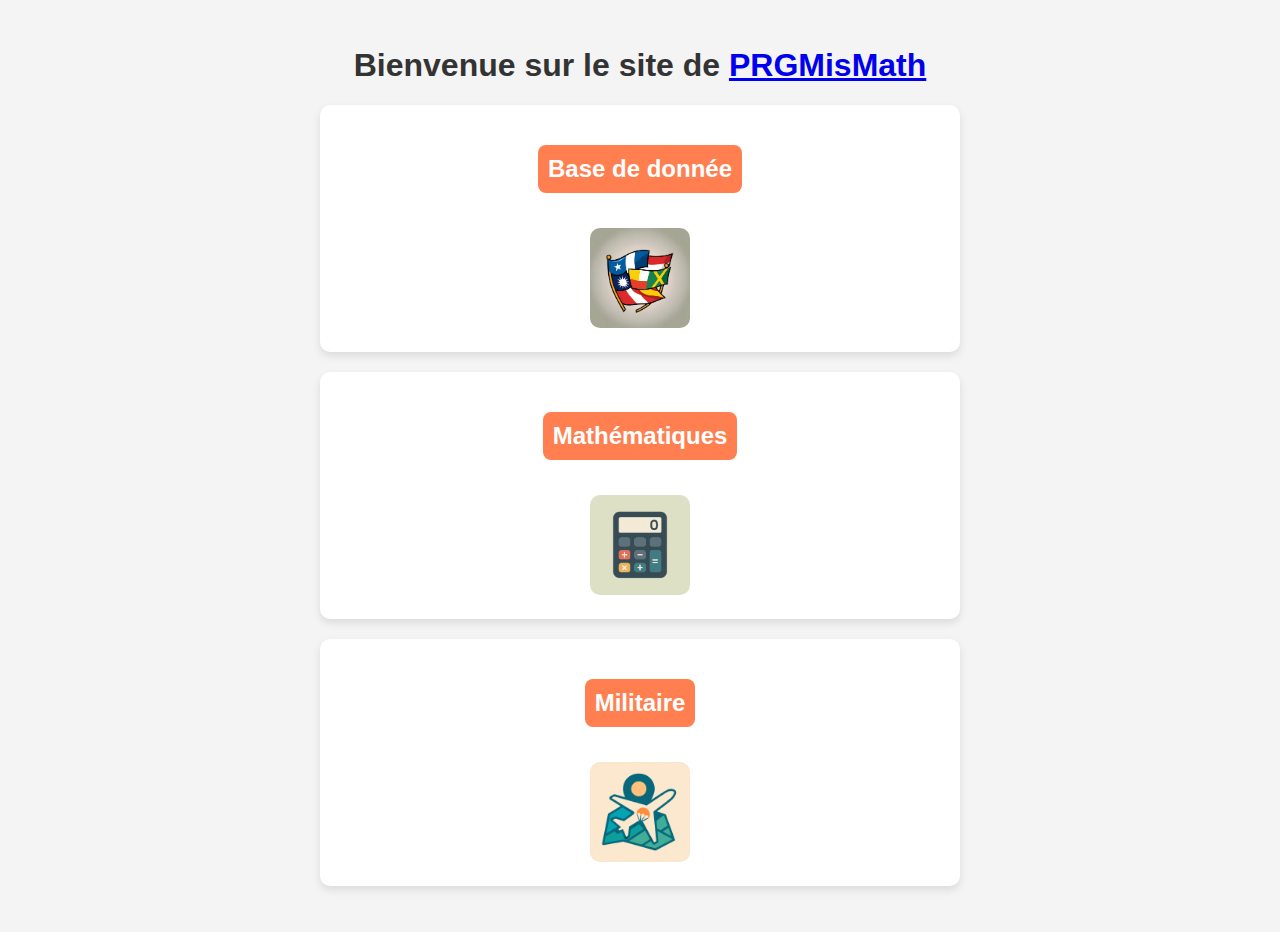
<file: index.html>
<!DOCTYPE html>
<html lang="fr">
<head>
    <meta charset="UTF-8">
    <meta name="viewport" content="width=device-width, initial-scale=1.0">
    <title>Index</title>
    <style>
        body {
            margin: 0;
            padding: 2%;
            background-color: #f4f4f4;
            font-family: Arial, sans-serif;
            text-align: center;
        }
        h1 {
            font-weight: bold;
            color: #333;
        }
        h2 {
            background-color: #ff7f50;
            color: white;
            padding: 10px;
            border-radius: 8px;
            display: inline-block;
        }
        .container {
            background: white;
            padding: 20px;
            margin: 20px auto;
            width: 80%;
            max-width: 600px;
            border-radius: 10px;
            box-shadow: 0 4px 8px rgba(0, 0, 0, 0.1);
        }
        .app_menu {
            display: flex;
            justify-content: center;
            gap: 15px;
            margin-top: 15px;
        }
        .app_disp img {
            width: 100px;
            height: auto;
            border-radius: 10px;
            transition: transform 0.3s ease-in-out;
        }
        .app_disp img:hover {
            transform: scale(1.1);
        }
    </style>
</head>
<body>
    <h1>Bienvenue sur le site de <a href="https://github.com/PRGMisMath">PRGMisMath</a></h1>
    
    <div class="container" id="data-base">
        <h2>Base de donnée</h2>
        <div class="app_menu">
            <div class="app_disp">
                <a href="./Flag/main.html"><img src="Flag/logo.png" alt="Base de donnée"></a>
            </div>
        </div>
    </div>
    
    <div class="container" id="math">
        <h2>Mathématiques</h2>
        <div class="app_menu">
            <div class="app_disp">
                <a href="./Calculator/main.html"><img src="Calculator/logo.png" alt="Mathématiques"></a>
            </div>
        </div>
    </div>
    
    <div class="container" id="mili">
        <h2>Militaire</h2>
        <div class="app_menu">
            <div class="app_disp">
                <a href="./Plane/main.html"><img src="Plane/logo.png" alt="Militaire"></a>
            </div>
        </div>
    </div>
</body>
</html>
</file>
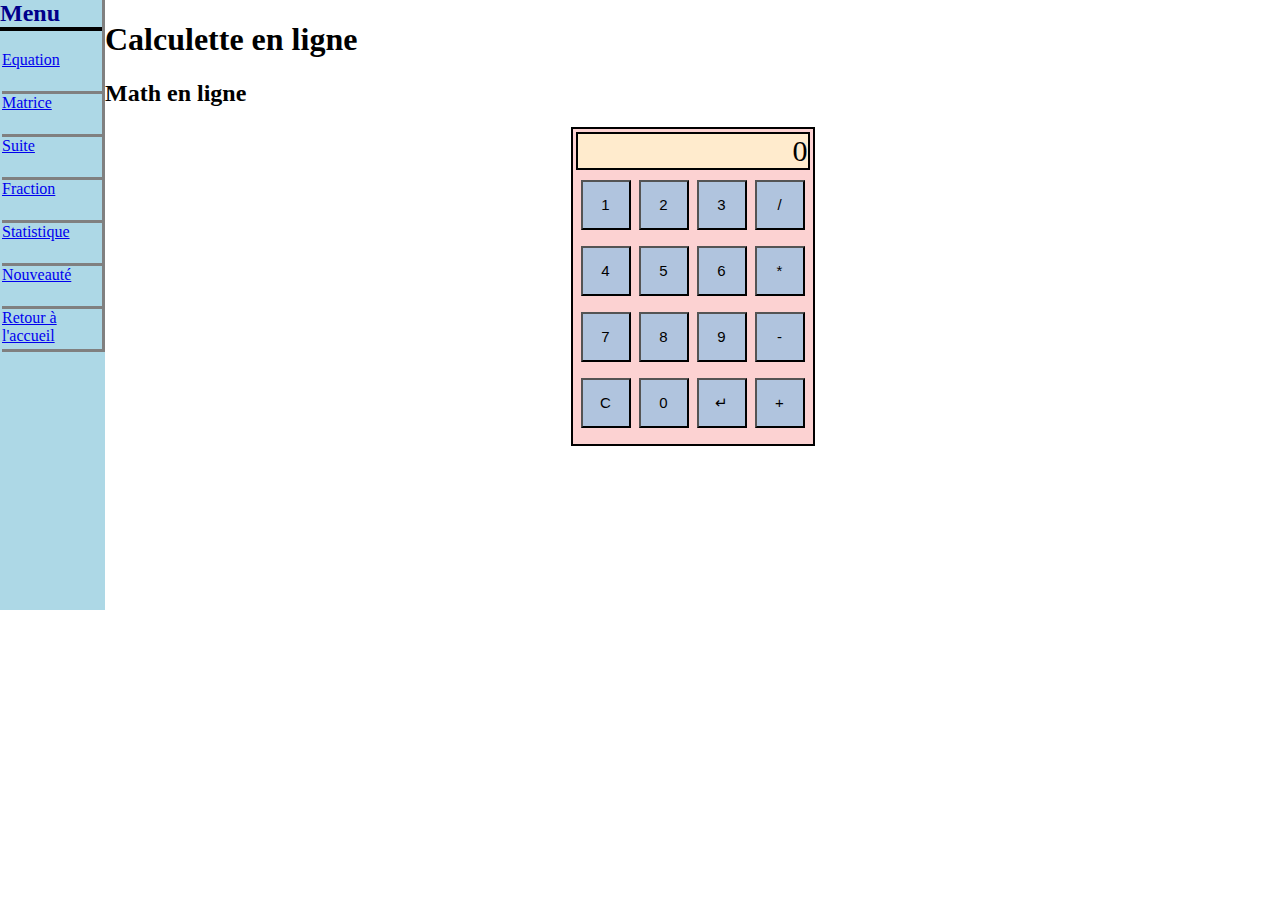
<file: calculator.html>
<!DOCTYPE html>
<html>
    <head>
        <title>Calculatrice en ligne</title>
        <link rel="icon" type="image/png" href="calculette.png">
        <script>
            var stock = 0;
            var operation = "";
            var autre = null;
            var isoperable = false;
            function affiche(event)
            {
                isoperable = (operation != "");
                stock = stock * 10 + ((event.name=="1") ? 1 : ((event.name=="2") ? 2 : ((event.name=="3") ? 3 : ((event.name=="4") ? 4 : ((event.name=="5") ? 5 : ((event.name=="6") ? 6 : ((event.name=="7") ? 7 : ((event.name=="8") ? 8 : ((event.name=="9") ? 9 : 0)))))))));
                document.querySelector("#Result").innerText = stock;
            }
            function calcul(event)
            {
                if (event.name=="Clear")
                {
                    if (stock == 0)
                    {
                        autre = null;
                        operation = "";
                    }
                    stock = 0;
                    document.querySelector("#Result").innerText = '0';
                }
                else if (event.name=="Enter")
                {
                    document.querySelector("#Result").innerText = ope();
                }
                else
                {
                    if (isoperable)
                    {
                        document.querySelector("#Result").innerText = ope();
                    }
                    if (stock != null)
                        autre = stock;
                    stock = 0;
                    operation = event.name;
                }
            }
            function ope()
            {
                if (operation=="+")
                {
                    autre += stock;
                }
                else if (operation=="-")
                {
                    autre -= stock;
                }
                else if (operation=="*")
                {
                    autre *= stock;
                }
                else if (operation=="/")
                {
                    autre /= stock;
                }
                stock = null;
                operation = "";

                return autre;
            }
        </script>
        <style>
            body{
                position: relative;
                margin: 0px;
            }
            button{
                width: 50px;
                height: 50px;
                margin-left: 2px;
                margin-right: 2px;
                background-color: lightsteelblue;
                text-decoration: black;
                font-size: 15px;
            }
            button:hover {
                background-color: steelblue;
            }
            div#menu-bar{
                background-color: lightblue;
                float: left;
                height: 610px;
            }
            div#main{
                overflow: hidden;
            }
            div#menu-container{
                border-right: solid gray;
            }
            div#menu-container h2{
                margin-top: 0px;
                color: darkblue;
                border-bottom: 4px solid black;
            }
            nav ul{
                padding: 0px;
                margin-left: 2px;
                list-style-type: none;
            }
            nav li{
                width: 100px;
                height: 40px;
                padding: 0px;
                margin: 0px;
                border-bottom: solid gray;
            }
            .calculette{
                display: block;
                border:2px solid black;
                background-color: rgb(252, 210, 210);
                margin-left: auto;
                margin-right: auto;
                width: 15em;
                text-align: center;
            }
            .text_result{
                border: 2px solid black;
                margin: 3px;
                margin-bottom: 10px;
                font-size: 30px;
                background-color: blanchedalmond;
                text-align: right;
            }
        </style>
    </head>
    <body>
        <div id="menu-bar">
            <div id="menu-container">
                <h2>Menu</h2>
                <nav>
                    <ul>
                        <li><a href="none.html">Equation</a></li>
                        <li><a href="none.html">Matrice</a></li>
                        <li><a href="suite.html">Suite</a></li>
                        <li><a href="none.html">Fraction</a></li>
                        <li><a href="none.html">Statistique</a></li>
                        <li><a href="none.html">Nouveauté</a></li>
                        <li><a href="none.html">Retour à l'accueil</a></li>
                    </ul>
                </nav>
            </div>
        </div>
        <div id="main">
            <h1>Calculette en ligne</h1>
            <h2>Math en ligne</h2>
            <div class="calculette">
                <p class="text_result" id="Result">0</p>
                <button onclick="affiche(this)" name="1">1</button>
                <button onclick="affiche(this)" name="2">2</button>
                <button onclick="affiche(this)" name="3">3</button>
                <button onclick="calcul(this)" name="/">/</button>
                <p></p>
                <button onclick="affiche(this)" name="4">4</button>
                <button onclick="affiche(this)" name="5">5</button>
                <button onclick="affiche(this)" name="6">6</button>
                <button onclick="calcul(this)" name="*">*</button>
                <p></p>
                <button onclick="affiche(this)" name="7">7</button>
                <button onclick="affiche(this)" name="8">8</button>
                <button onclick="affiche(this)" name="9">9</button>
                <button onclick="calcul(this)" name="-">-</button>
                <p></p>
                <button onclick="calcul(this)" name="Clear">C</button>
                <button onclick="affiche(this)" name="0">0</button>
                <button onclick="calcul(this)" name="Enter">↵</button>
                <button onclick="calcul(this)" name="+">+</button>
                <p></p>
            </div>
        </div>
    </body>
</html>
</file>
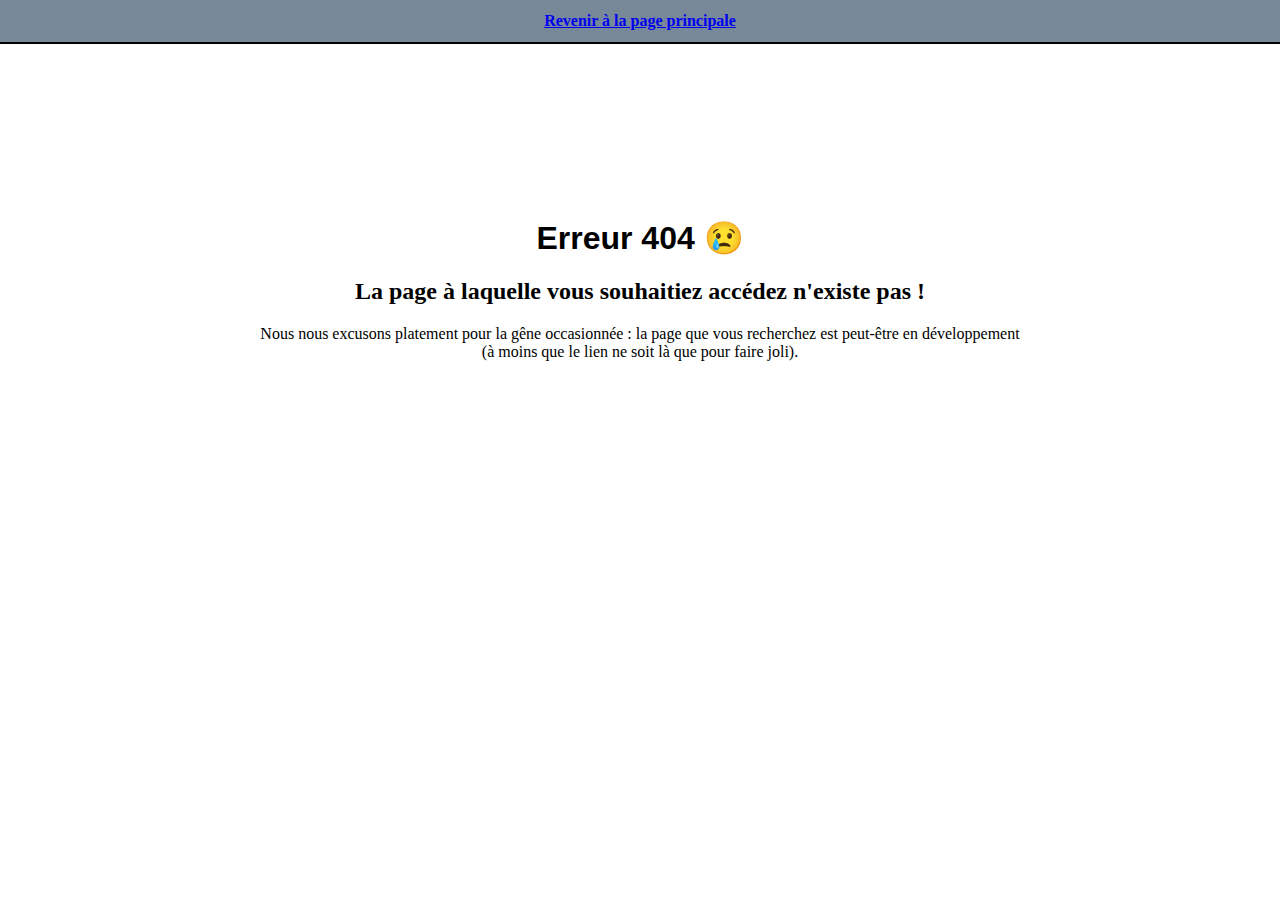
<file: none.html>
<!DOCTYPE html>

<html>
    <head>
        <title>Page non trouvée !</title>
        <style>
            body {
                margin: 0px;
                padding: 0px;
                text-align: center;
            }
            a div {
                background-color: lightslategray;
                font-family: Georgia, Times, 'Times New Roman', serif;
                width: 100%;
                height: fit-content;
                border-bottom: solid 2px black;
            }
            a div h4 {
                margin: 0px;
                padding: 12px;
            }
            div#main {
                padding: 12% 20% 0% 20%;
            }
            h1 {
                font-family: 'Trebuchet MS', 'Lucida Sans Unicode', 'Lucida Grande', 'Lucida Sans', Arial, sans-serif;
            }
        </style>
    </head>
    <body>
        <a href="./index.html"><div><h4>Revenir à la page principale</h4></div></a>
        <div id="main">
        <h1>Erreur 404 😢</h1>
        <h2>La page à laquelle vous souhaitiez accédez n'existe pas !</h2>
        <p>Nous nous excusons platement pour la gêne occasionnée : 
            la page que vous recherchez est peut-être en développement (à moins que le lien ne soit là que pour faire joli).</p>
        </div>
    </body>
    <script>
        document.querySelector("body").style = `height: ${window.innerHeight-2}px;`;
        window.onresize = (event) => {
            document.querySelector("body").style = `height: ${window.innerHeight-2}px;`;
        }
    </script>
</html>
</file>
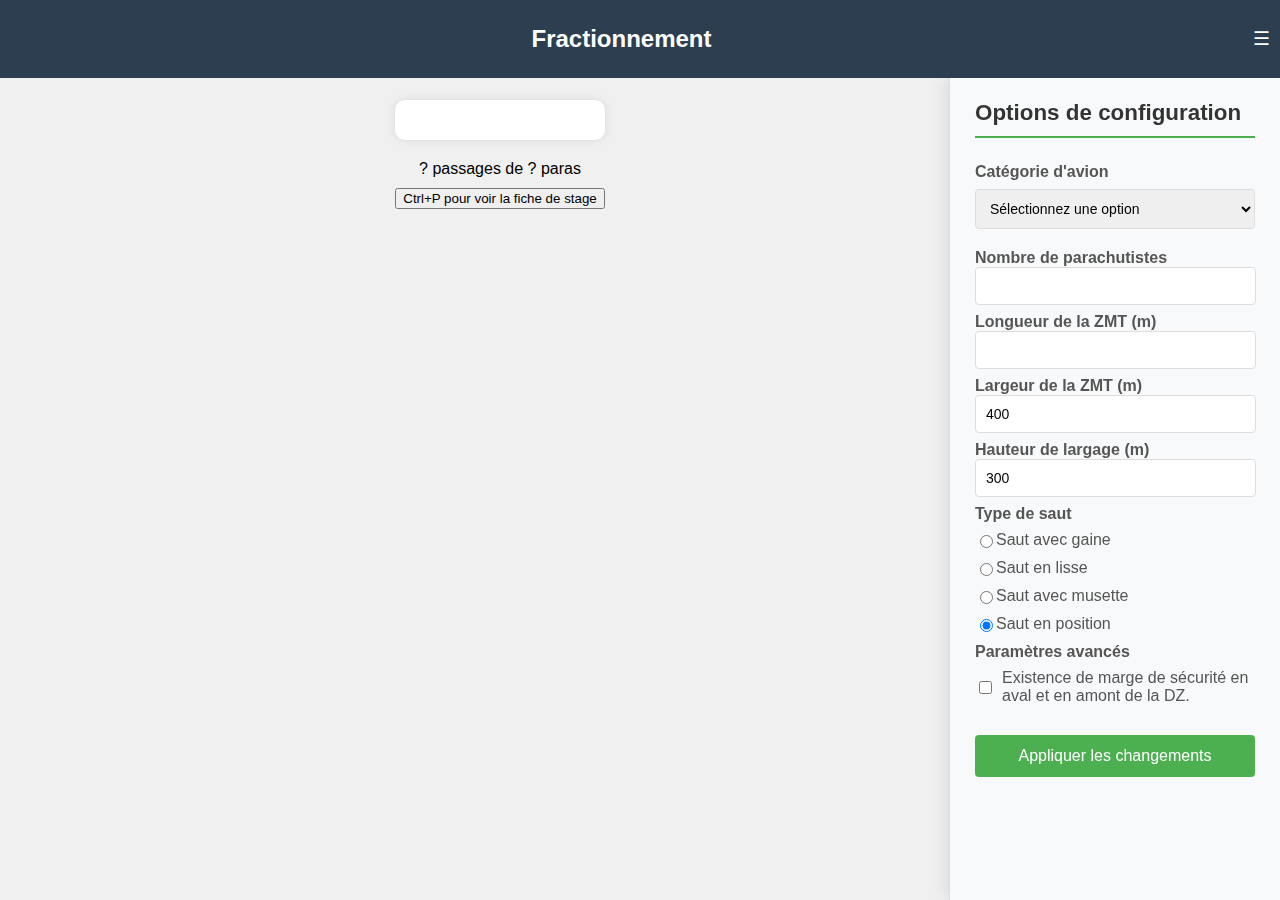
<file: Plane/main.html>
<!DOCTYPE html>
<html lang="fr">
<head>
    <meta charset="UTF-8">
    <meta name="viewport" content="width=device-width, initial-scale=1.0">
    <title>Fractionnement d'avion</title>
    <link href="plane.css" rel="stylesheet">
    <link href="panel.css" rel="stylesheet">
    <style>
        body {
            font-family: Arial, sans-serif;
            display: flex;
            flex-direction: column;
            align-items: center;
            margin: 0;
            padding: 20px;
            background-color: #f0f0f0;
            padding-top: 100px;
        }
        header {
            width: 100%;
            background-color: #2c3e50;
            color: white;
            text-align: center;
            padding: 5px 0;
            position: fixed;
            top: 0;
            left: 0;
            z-index: 1000;
            display: flex;
            justify-content: space-between;
        }
        .center-el {
            display: flex;
            justify-content: center;
            width: -webkit-fill-available;
        }
        #toggle-button {
            border: 0;
            background-color: inherit;
            color: white;
            padding: 10px;
            font-size: larger;
        }
        .print {
            display: none;
        }
        .imbriq_sel {
            padding-left: 5px;
            border-left: gray 5px solid;
            margin-top: 5px;
        }
        .tow-right {
            margin-right: 280px;
        }
        @media (max-width: 800px) {
            .tow-right {
                margin-right: 0;
            }
        }
        @media print {
            @page {
                size: A4;
                margin: 0;
            }
            .no-print {
                display: none;
            }
            .print {
                display: block;
            }
            body {
                font-size: small;
                margin: 20mm;
                padding: 0;
                width: 210mm;
                height: 297mm;
                font-family: Arial, sans-serif;
                display: flex;
                flex-direction: column;
                align-items: center;
                background-color: white;
            }
            .header {
                width: 100%;
                text-align: center;
                margin-bottom: 10mm;
                font-size: 18px;
                font-weight: bold;
                margin-top: 10mm;
            }
            .container {
                width: 90%;
            }
            .section {
                margin-bottom: 10mm;
            }
            table {
                width: 100%;
                border-collapse: collapse;
                margin-bottom: 10mm;
            }
            th, td {
                border: 1px solid black;
                padding: 5px;
                text-align: center;
            }
            th {
                background-color: #bebebe;
            }
            .inspection {
                display: flex;
                justify-content: space-between;
                margin-bottom: 10mm;
            }
            .inspection div {
                width: 25%;
            }
            .totals {
                display: flex;
                justify-content: space-between;
                width: 100%;
            }
            .totals div {
                width: 47%;
            }
            .totals div.justlr {
                display: flex;
                justify-content: space-between;
                width: 100%;
            }
            .bold-border-top {
                border-top: 2px solid black;
            }
            .bold-border-bottom {
                border-bottom: 2px solid black;
            }
            .bold-border-left {
                border-left: 2px solid black;
            }
            .bold-border-right {
                border-right: 2px solid black;
            }
            .top-right-box {
                position: absolute;
                top: 10mm;
                right: 10mm;
                border: 1px solid black;
                padding: 5px;
                background-color: white;
                line-height: 150%;
            }
        }
    </style>
</head>
<body>

    <div class="no-print tow-right" id="main">
    <header>
        <div class="center-el">
            <h2>Fractionnement</h2>
        </div>
        <button id="toggle-button" onclick="togglePanel()">☰</button>
    </header>

    <div class="options-panel">
        <h2>Options de configuration</h2>
        <div class="option" id="cat">
            <label for="plane-cat">Catégorie d'avion</label>
            <select id="plane-cat" onchange="catChanged(cat_sel.value);">
                <option value="" disabled hidden selected style="color:gray;">Sélectionnez une option</option>
            </select>
            <div class="imbriq_sel" style="display: none;" id="type">
                <label for="plane-type">Type d'avion</label>
                <select id="plane-type" onchange="typeChanged(type_sel.value);">
                    <option value="" disabled hidden selected style="color:gray;">Sélectionnez une option</option>
                </select>
                <div class="imbriq_sel" style="display: none;" id="spec">
                    <label for="plane-spec">Caractéristiques</label>
                    <select id="plane-spec" onchange="rem_plane_id=spec_sel.value; loadPlane(plane_types[spec_sel.value]);">
                        <option value="" disabled hidden selected style="color:gray;">Sélectionnez une option</option>
                    </select>
                </div>
            </div>
        </div>
        <div class="option">
            <label><div id="txt_tot_para">Nombre de parachutistes</div><input type="number" name="param_vol" id="nb_para" onchange="nbParas=parseInt(this.value)"></label>
            <label>Longueur de la ZMT (m)<input type="number" name="param_mat" id="long_zat" onchange="longZMT=parseInt(this.value)"></label>
            <label>Largeur de la ZMT (m)<input type="number" name="param_mat" id="larg_zat" value="400" onchange="largZMT=parseInt(this.value)"></label>
            <label>Hauteur de largage (m)<input type="number" name="param_mat" id="haut_larg" value="300" onchange="hautLarg=parseInt(this.value)"></label>
        
            <label>Type de saut</label>
            <div class="checkbox-group">
                <label><input type="radio" name="saut" value="eq">Saut avec gaine</label>
                <label><input type="radio" name="saut" value="non_eq">Saut en lisse</label>
                <label><input type="radio" name="saut" value="non_eq">Saut avec musette</label>
                <label><input type="radio" name="saut" value="pos" checked="">Saut en position</label>
            </div>

            <label>Paramètres avancés</label>
            <div class="checkbox-group">
                <label><input type="checkbox" name="avanced" id="marge">Existence de marge de sécurité en aval et en amont de la DZ.</label>
            </div>
        </div>
        <button id="apply-options">Appliquer les changements</button>
    </div>
    
    
    <div class="plane-container">
        <div class="plane" id="plane"></div>
    </div>
    <div id="txt_descr" class="legend">
        ? passages de ? paras
    </div>
    <div class="legend" style="margin-top: 10px;"><button onclick="window.print()">Ctrl+P pour voir la fiche de stage</button></div>
    </div>
    
    <script src="gen_fiche.js"></script>
    <script src="plane_types.js"></script>
    <script src="plane.js"></script>

    <div class="print">
        
    </div>

    <script>
        var isToggled = true;
        var options_panel = document.querySelector("div.options-panel");
        var div_cont = document.querySelector("div.no-print#main")

        function togglePanel() {
            if (isToggled) {
                options_panel.style = "display:none;";
                div_cont.classList.remove('tow-right');
                isToggled = false;
            }
            else {
                options_panel.style = "";
                div_cont.classList.add('tow-right');
                isToggled = true;
            }
        }
    </script>
</body>
</html>
</file>
<file: Plane/plane.css>
.plane-container {
    max-width: 400px;
    max-height: calc(100vh - 210px);
    overflow-y: auto;
    background-color: #fff;
    border-radius: 10px;
    box-shadow: 0 0 10px rgba(0,0,0,0.1);
}

.plane {
    display: grid;
    grid-template-columns: repeat(7, 1fr);
    gap: 5px;
    padding: 20px;
}

.box {
    width: 40px;
    height: 40px;
    display: flex;
    justify-content: center;
    align-items: center;
    color: white;
    border-radius: 5px;
    -webkit-user-select: none; /* Safari */
    -ms-user-select: none; /* IE 10 and IE 11 */
    user-select: none; /* Standard syntax */
}
.seat_free {
    background-color: darkgray;
}
.seat_occ {
    background-color: #738adb;
}
.aisle {
    background-color: #e0e0e0;
}
.block {
    background-color: #000000;
}
.exit {
    background-color: #4CAF50;
}
.reserved {
    background-color: red;
}

.legend {
    margin-top: 20px;
    display: flex;
    justify-content: center;
    gap: 20px;
}

.legend-item {
    display: flex;
    align-items: center;
}

.legend-color {
    width: 20px;
    height: 20px;
    margin-right: 5px;
    border-radius: 3px;
}
</file>
<file: Plane/panel.css>
.options-panel {
    position: fixed;
    right: 0;
    top: 75px;
    width: 280px;
    height: calc(100vh - 125px);
    background-color: #f8f9fa;
    padding: 25px;
    box-shadow: -2px 0 15px rgba(0,0,0,0.1);
    overflow-y: auto;
    border-left: 1px solid #e0e0e0;
}

.options-panel h2 {
    margin-top: 0;
    margin-bottom: 25px;
    color: #333;
    font-size: 1.4em;
    border-bottom: 2px solid #4CAF50;
    padding-bottom: 10px;
}

.option {
    margin-bottom: 20px;
}

.option label {
    display: block;
    margin-bottom: 8px;
    color: #555;
    font-weight: bold;
}

.option input[type="number"],
.option select {
    padding: 10px;
    border: 1px solid #ddd;
    border-radius: 4px;
    font-size: 14px;
}
.option input[type="number"] {
    width: calc(100% - 21px);
}
.option select {
    width: 100%;
}

.checkbox-group {
    display: flex;
    flex-direction: column;
}

.checkbox-group label {
    margin-bottom: 10px;
    font-weight: normal;
    display: flex;
    align-items: center;
}

.checkbox-group input[type="checkbox"] {
    margin-right: 10px;
}

#apply-options {
    width: 100%;
    padding: 12px;
    background-color: #4CAF50;
    color: white;
    border: none;
    border-radius: 4px;
    cursor: pointer;
    font-size: 16px;
    transition: background-color 0.3s;
}

#apply-options:hover {
    background-color: #45a049;
}
</file>
